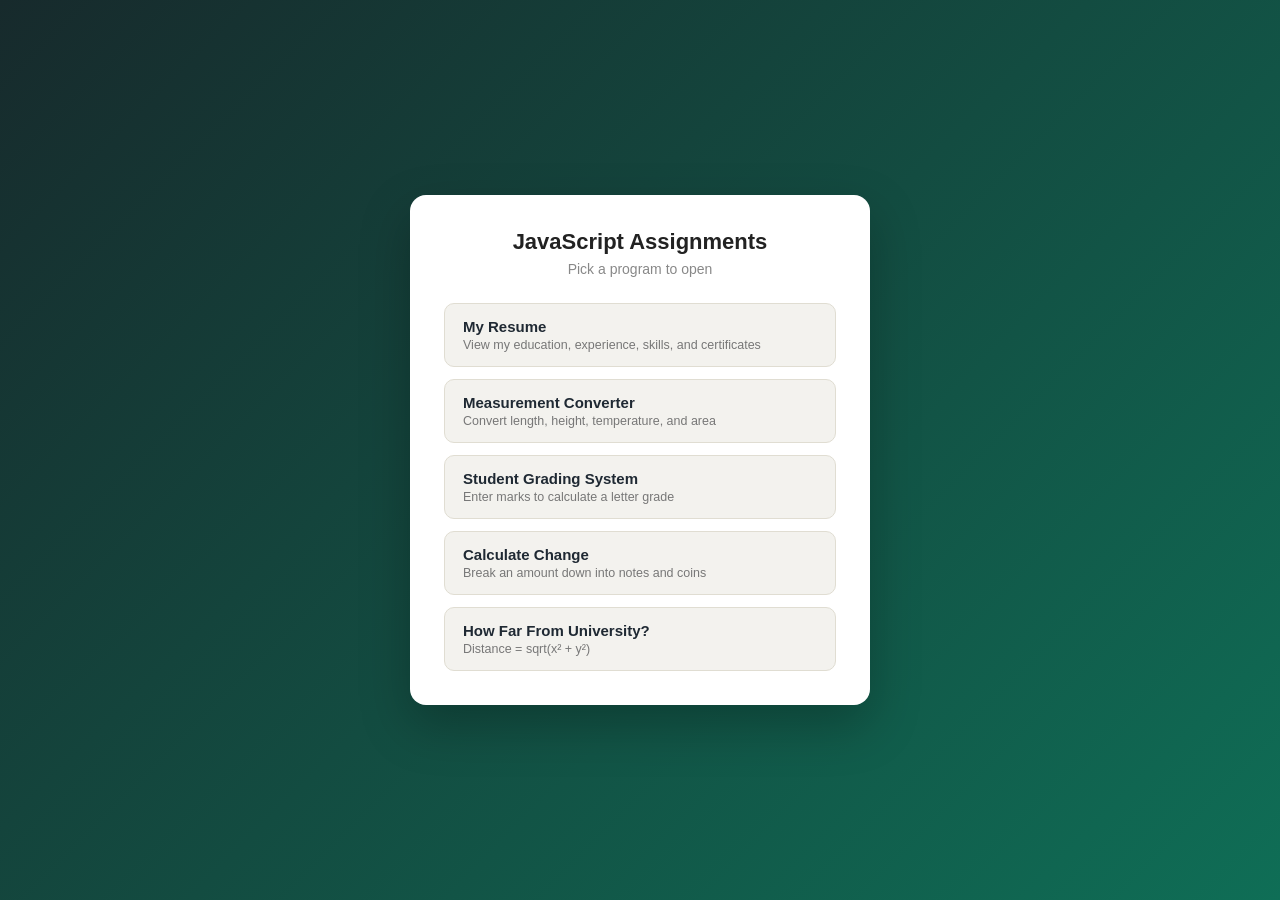
<file: index.html>
<!DOCTYPE html>
<html lang="en">
<head>
<meta charset="UTF-8">
<meta name="viewport" content="width=device-width, initial-scale=1.0">
<title>DTI 224 - JS Assignments</title>
<link rel="manifest" href="manifest.json">
<meta name="theme-color" content="#0f6e56">
<link rel="icon" href="icon/icon-192.png"> 
<meta name="apple-mobile-web-app-capable" content="yes">
<meta name="apple-mobile-web-app-status-bar-style" content="black-translucent">
<meta name="apple-mobile-web-app-title" content="JS Assignments">
<style>
  * { box-sizing: border-box; }
  body {
    margin: 0;
    min-height: 100vh;
    display: flex;
    align-items: center;
    justify-content: center;
    background: linear-gradient(135deg, #172a2c 0%, #0f6e56 100%);
    font-family: 'Segoe UI', Tahoma, Geneva, Verdana, sans-serif;
    padding: 2rem 1rem;
  }
  .card {
    background: #fff;
    width: 100%;
    max-width: 460px;
    border-radius: 16px;
    padding: 34px;
    box-shadow: 0 20px 50px rgba(0,0,0,0.25);
  }
  h1 {
    text-align: center;
    color: #222;
    font-size: 22px;
    margin: 0 0 6px;
  }
  p.subtitle {
    text-align: center;
    color: #888;
    font-size: 14px;
    margin: 0 0 26px;
  }
  .links {
    display: flex;
    flex-direction: column;
    gap: 12px;
  }
  .links a {
    display: block;
    text-decoration: none;
    padding: 14px 18px;
    border-radius: 10px;
    background: #f3f2ee;
    color: #1f2933;
    font-weight: 600;
    font-size: 15px;
    border: 1px solid #e0ddd2;
    transition: background 0.15s ease, transform 0.1s ease;
  }
  .links a:hover {
    background: #e4eeee;
    transform: translateY(-1px);
  }
  .links a span.desc {
    display: block;
    font-weight: 400;
    font-size: 12.5px;
    color: #777;
    margin-top: 3px;
  }
</style>
</head>
<body>

<div class="card">
  <h1>JavaScript Assignments</h1>
  <p class="subtitle">Pick a program to open</p>

  
  <div class="links">
    <a href="resume.html">
    My Resume
    <span class="desc">View my education, experience, skills, and certificates</span>
  </a>
    <a href="measurement_converter.html">
      Measurement Converter
      <span class="desc">Convert length, height, temperature, and area</span>
    </a>
    <a href="grading.html">
      Student Grading System
      <span class="desc">Enter marks to calculate a letter grade</span>
    </a>
    <a href="change.html">
      Calculate Change
      <span class="desc">Break an amount down into notes and coins</span>
    </a>
    <a href="distance-from-university.html">
      How Far From University?
      <span class="desc">Distance = sqrt(x&sup2; + y&sup2;)</span>
    </a>
  </div>
</div>

<script>
  if ("serviceWorker" in navigator) {
    window.addEventListener("load", function () {
      navigator.serviceWorker.register("sw.js").catch(function (err) {
        console.log("Service worker registration failed:", err);
      });
    });
  }
</script>

</body>
</html>
</file>
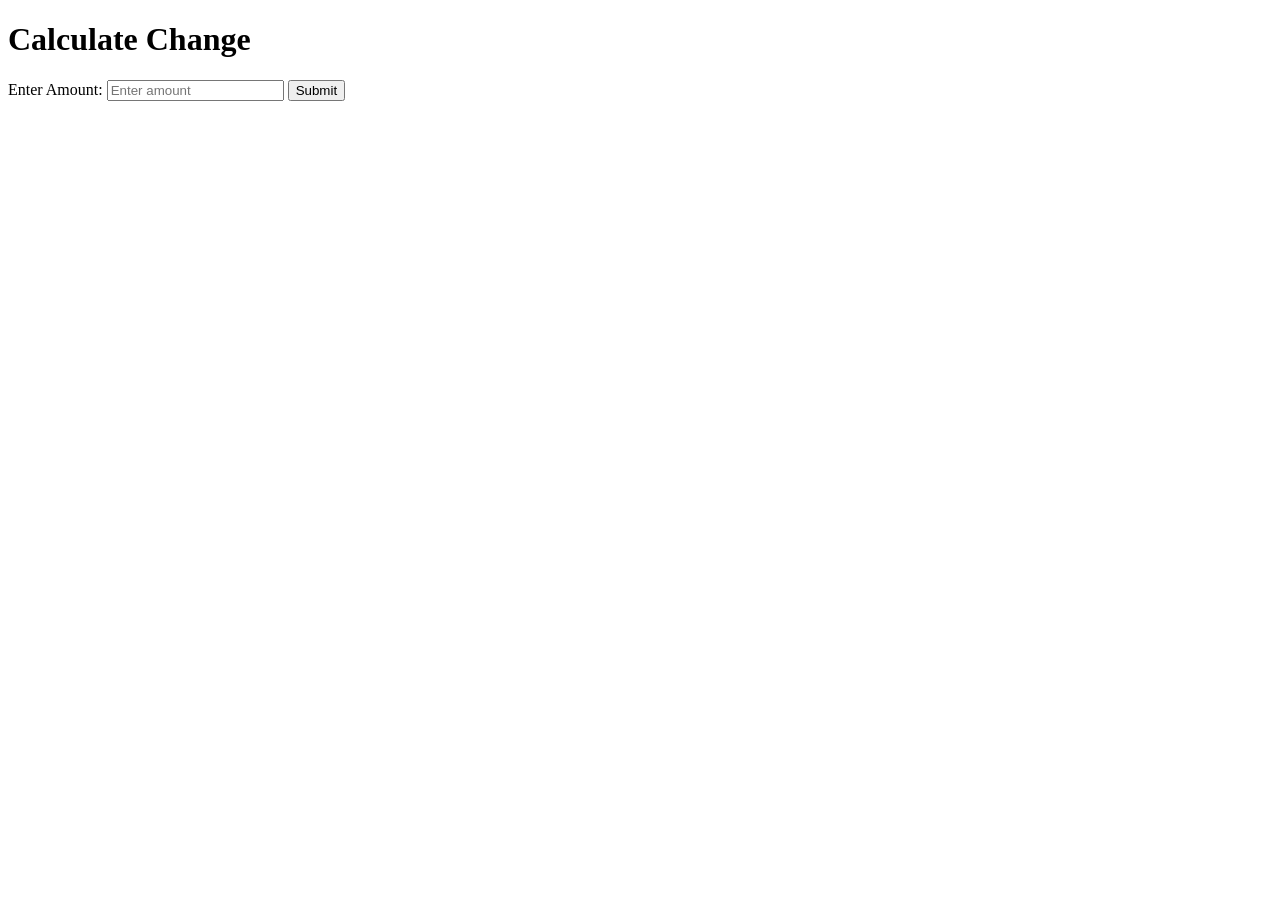
<file: change.html>
<!DOCTYPE html>
<html lang="en">
<head>
    <meta charset="UTF-8">
    <meta name="viewport" content="width=device-width, initial-scale=1.0">
    <title>Calculate Change</title>
    <link rel="manifest" href="manifest.json">
    <meta name="theme-color" content="#0f6e56">
    <link rel="icon" href="icon-192.png">
    <link rel="apple-touch-icon" href="icon-180.png">
</head>
<body>

    <h1>Calculate Change</h1>

    Enter Amount:
    <input type="number" id="amount" placeholder="Enter amount">
    <button onclick="calculate()">Submit</button>

    <br><br>

    <div id="result"></div>

    <script>
        function calculate() {

            let amount = parseInt(document.getElementById("amount").value);

            if (isNaN(amount) || amount < 0) {
                document.getElementById("result").innerHTML = "Please enter a valid amount.";
                return;
            }

            let money = [1000, 500, 100, 50, 20, 10, 5, 2, 1];

            let output = "";

            for (let i = 0; i < money.length; i++) {

                let count = Math.floor(amount / money[i]);

                if (count > 0) {
                    output += count + " of ฿" + money[i] + "<br>";
                }

                amount = amount % money[i];
            }

            document.getElementById("result").innerHTML = output;
        }
    </script>

<script>
  if ("serviceWorker" in navigator) {
    window.addEventListener("load", function () {
      navigator.serviceWorker.register("sw.js").catch(function () {});
    });
  }
</script>

</body>
</html>
</file>
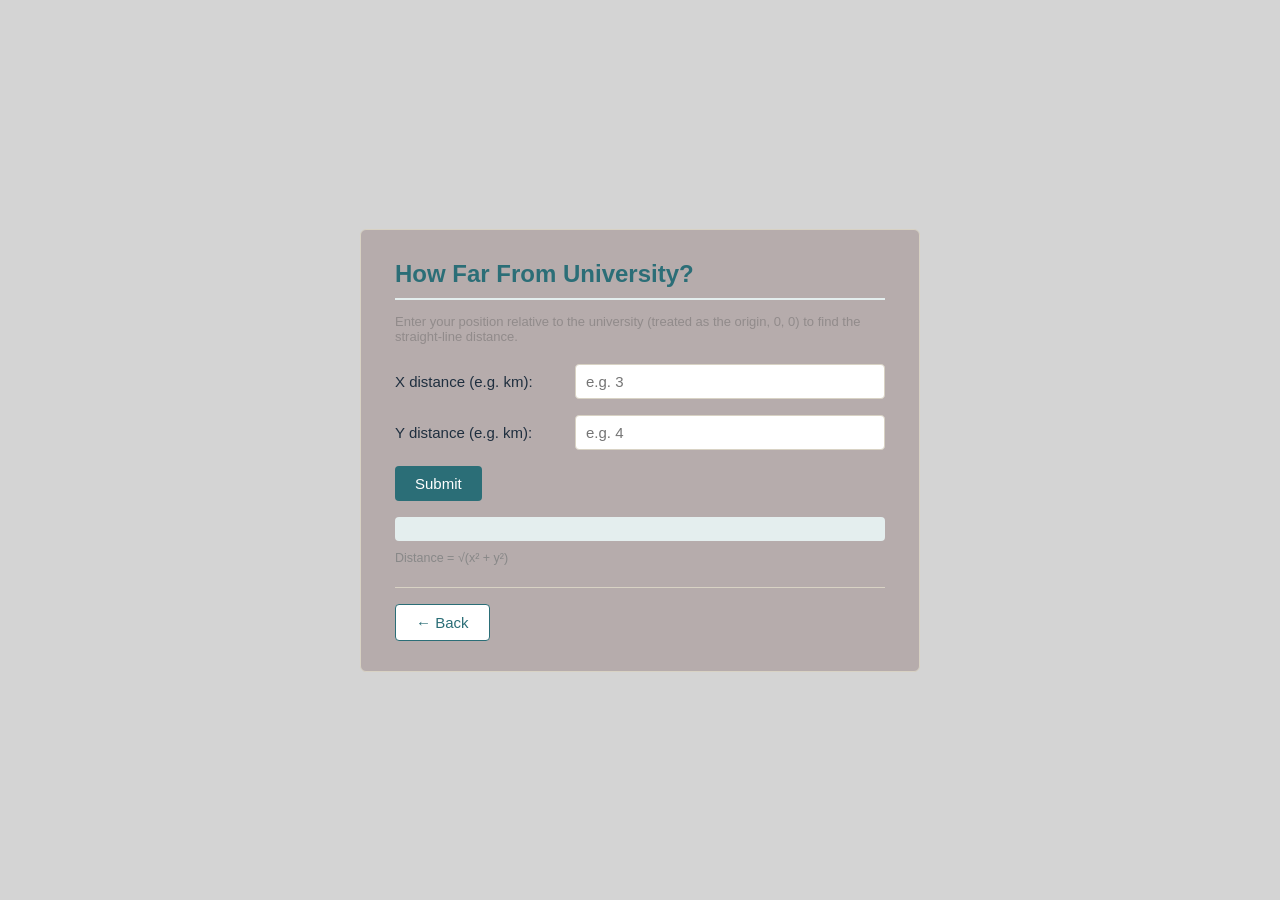
<file: distance-from-university.html>
<!DOCTYPE html>
<html lang="en">
<head>
<meta charset="UTF-8">
<meta name="viewport" content="width=device-width, initial-scale=1.0">
<title>How Far From University?</title>
<link rel="manifest" href="manifest.json">
<meta name="theme-color" content="#0f6e56">
<link rel="icon" href="icon-192.png">
<link rel="apple-touch-icon" href="icon-180.png">
<style>
  :root{
    --ink:#1f2f3f;
    --paper:#d4d4d4;
    --line:#d8d2c4;
    --accent:#2b6e77;
    --accent-soft:#e4eeee;
  }
  *{box-sizing:border-box;}
  body{
    margin:0;
    font-family:'Georgia','Times New Roman',serif;
    background:var(--paper);
    color:var(--ink);
    min-height:100vh;
    display:flex;
    align-items:center;
    justify-content:center;
    padding:40px 20px;
  }
  .panel{
    max-width:560px;
    width:100%;
    background:#b6acac;
    border:1px solid var(--line);
    border-radius:6px;
    padding:30px 34px;
  }
  h1{
    font-size:24px;
    font-weight:600;
    margin-top:0;
    margin-bottom:6px;
    font-family:Arial, sans-serif;
    color:var(--accent);
    border-bottom:2px solid var(--accent-soft);
    padding-bottom:10px;
  }
  p.subtitle{
    font-family:Arial, sans-serif;
    font-size:13px;
    color:#918b8b;
    margin:14px 0 20px;
  }
  .row{
    display:flex;
    flex-wrap:wrap;
    align-items:center;
    gap:10px;
    margin-bottom:16px;
    font-family:Arial, sans-serif;
    font-size:15px;
  }
  .row label{
    min-width:170px;
  }
  input[type="number"]{
    flex:1 1 140px;
    padding:8px 10px;
    border:1px solid var(--line);
    border-radius:4px;
    font-size:15px;
  }
  button{
    padding:9px 20px;
    background:var(--accent);
    color:#fff;
    border:none;
    border-radius:4px;
    font-size:15px;
    cursor:pointer;
    font-family:Arial, sans-serif;
  }
  button:hover{
    background:#215058;
  }
  .error-msg{
    color:#a32d2d;
    font-family:Arial, sans-serif;
    font-size:13px;
    margin-top:-8px;
    margin-bottom:14px;
    display:none;
  }
  .result{
    margin-top:6px;
    font-family:Arial, sans-serif;
    font-size:16px;
    background:var(--accent-soft);
    border-radius:4px;
    padding:12px 14px;
    min-height:20px;
  }
  .result b{
    color:var(--accent);
  }
  .formula{
    font-family:Arial, sans-serif;
    font-size:12.5px;
    color:#888;
    margin-top:10px;
  }
  .back-row{
    margin-top:22px;
    padding-top:16px;
    border-top:1px solid var(--line);
  }
  .back-btn{
    background:#fff;
    color:var(--accent);
    border:1px solid var(--accent);
  }
  .back-btn:hover{
    background:var(--accent-soft);
  }
</style>
</head>
<body>

<div class="panel">
  <h1>How Far From University?</h1>
  <p class="subtitle">Enter your position relative to the university (treated as the origin, 0, 0) to find the straight-line distance.</p>

  <div class="row">
    <label for="xValue">X distance (e.g. km):</label>
    <input type="number" id="xValue" placeholder="e.g. 3" step="any">
  </div>

  <div class="row">
    <label for="yValue">Y distance (e.g. km):</label>
    <input type="number" id="yValue" placeholder="e.g. 4" step="any">
  </div>

  <div class="error-msg" id="errorMsg"></div>

  <div class="row">
    <button onclick="calculateDistance()">Submit</button>
  </div>

  <div class="result" id="result"></div>
  <div class="formula">Distance = &radic;(x&sup2; + y&sup2;)</div>

  <div class="back-row">
    <button class="back-btn" onclick="window.location.href='index.html'">&larr; Back</button>
  </div>
</div>

<script>
function calculateDistance() {
  var xInput = document.getElementById("xValue").value;
  var yInput = document.getElementById("yValue").value;
  var resultBox = document.getElementById("result");
  var errorBox = document.getElementById("errorMsg");

  // --- Validation ---
  errorBox.style.display = "none";
  errorBox.innerHTML = "";
  resultBox.innerHTML = "";

  if (xInput.trim() === "" || yInput.trim() === "") {
    errorBox.innerHTML = "Please enter both an X and a Y value.";
    errorBox.style.display = "block";
    return;
  }

  var x = parseFloat(xInput);
  var y = parseFloat(yInput);

  if (isNaN(x) || isNaN(y)) {
    errorBox.innerHTML = "X and Y must be numbers.";
    errorBox.style.display = "block";
    return;
  }

  var distance = Math.sqrt(x * x + y * y);

  resultBox.innerHTML =
    "Distance from University = <b>" + distance.toFixed(2) + "</b>";
}

// allow pressing Enter in either field to submit
document.getElementById("xValue").addEventListener("keyup", function (e) {
  if (e.key === "Enter") calculateDistance();
});
document.getElementById("yValue").addEventListener("keyup", function (e) {
  if (e.key === "Enter") calculateDistance();
});
</script>

<script>
  if ("serviceWorker" in navigator) {
    window.addEventListener("load", function () {
      navigator.serviceWorker.register("sw.js").catch(function () {});
    });
  }
</script>

</body>
</html>
</file>
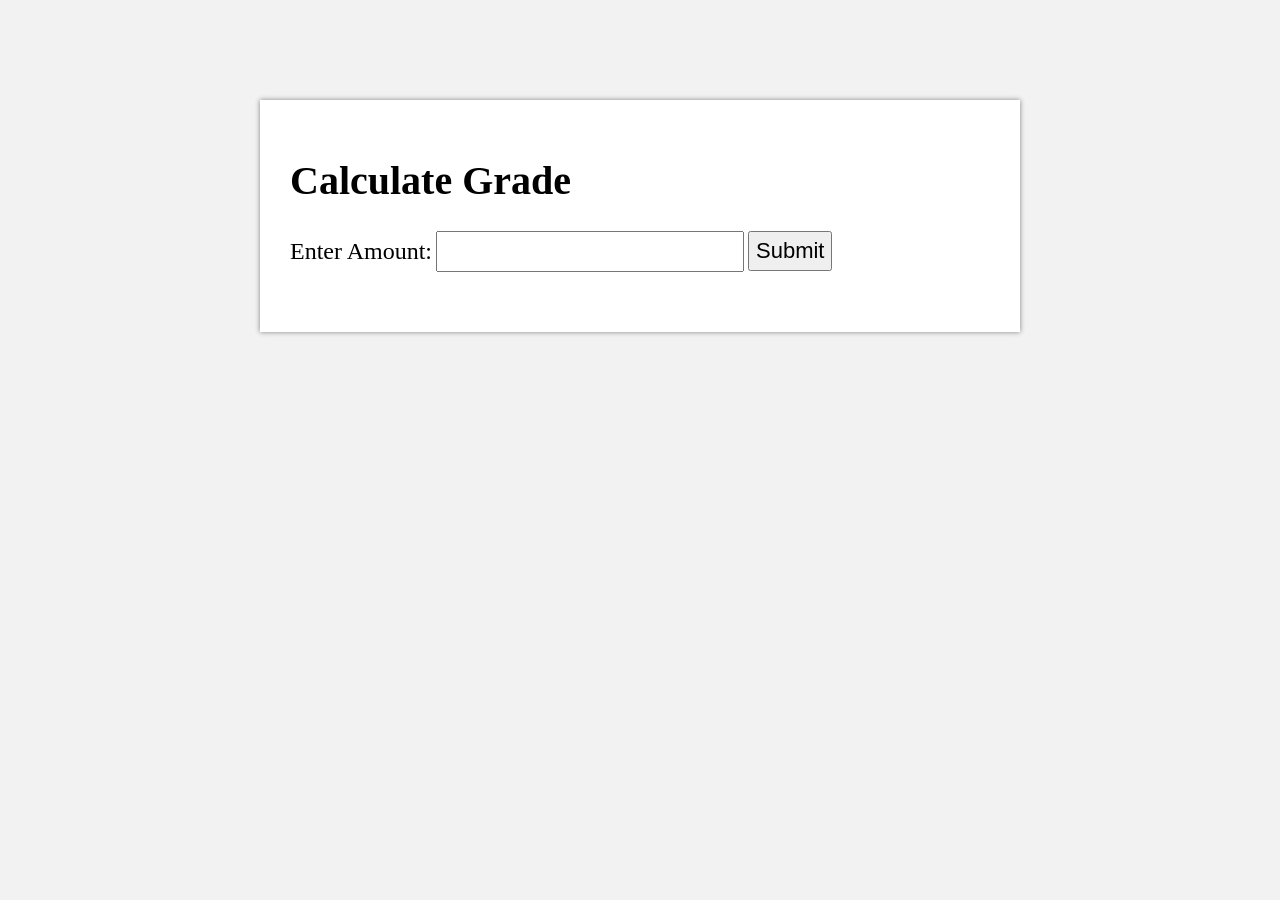
<file: grading.html>
<!DOCTYPE html>
<html lang="en">
<head>
    <meta charset="UTF-8">
    <meta name="viewport" content="width=device-width, initial-scale=1.0">
    <title>Calculate Grade</title>
    <link rel="manifest" href="manifest.json">
    <meta name="theme-color" content="#0f6e56">
    <link rel="icon" href="icon-192.png">
    <link rel="apple-touch-icon" href="icon-180.png">

    <style>
        body{
            background-color:#f2f2f2;
            font-family:"Times New Roman", serif;
        }

        .container{
            width:700px;
            margin:100px auto;
            background:white;
            padding:30px;
            box-shadow:0px 0px 5px gray;
        }

        h1{
            font-size:40px;
        }

        label{
            font-size:24px;
        }

        input{
            width:300px;
            height:35px;
            font-size:22px;
        }

        button{
            height:40px;
            font-size:22px;
        }

        #result{
            margin-top:30px;
            font-size:28px;
        }
    </style>

    <script>
        function calculateGrade(){

            var score = Number(document.getElementById("score").value);
            var grade = "";

            if(score >= 80 && score <= 100){
                grade = "A";
            }
            else if(score >= 70){
                grade = "B";
            }
            else if(score >= 60){
                grade = "C";
            }
            else if(score >= 50){
                grade = "D";
            }
            else{
                grade = "F";
            }

            document.getElementById("result").innerHTML =
                "You got an " + grade;
        }
    </script>

</head>

<body>

<div class="container">

    <h1>Calculate Grade</h1>

    <label>Enter Amount:</label>

    <input type="number" id="score">

    <button onclick="calculateGrade()">Submit</button>

    <p id="result"></p>

</div>

<script>
  if ("serviceWorker" in navigator) {
    window.addEventListener("load", function () {
      navigator.serviceWorker.register("sw.js").catch(function () {});
    });
  }
</script>

</body>
</html>
</file>
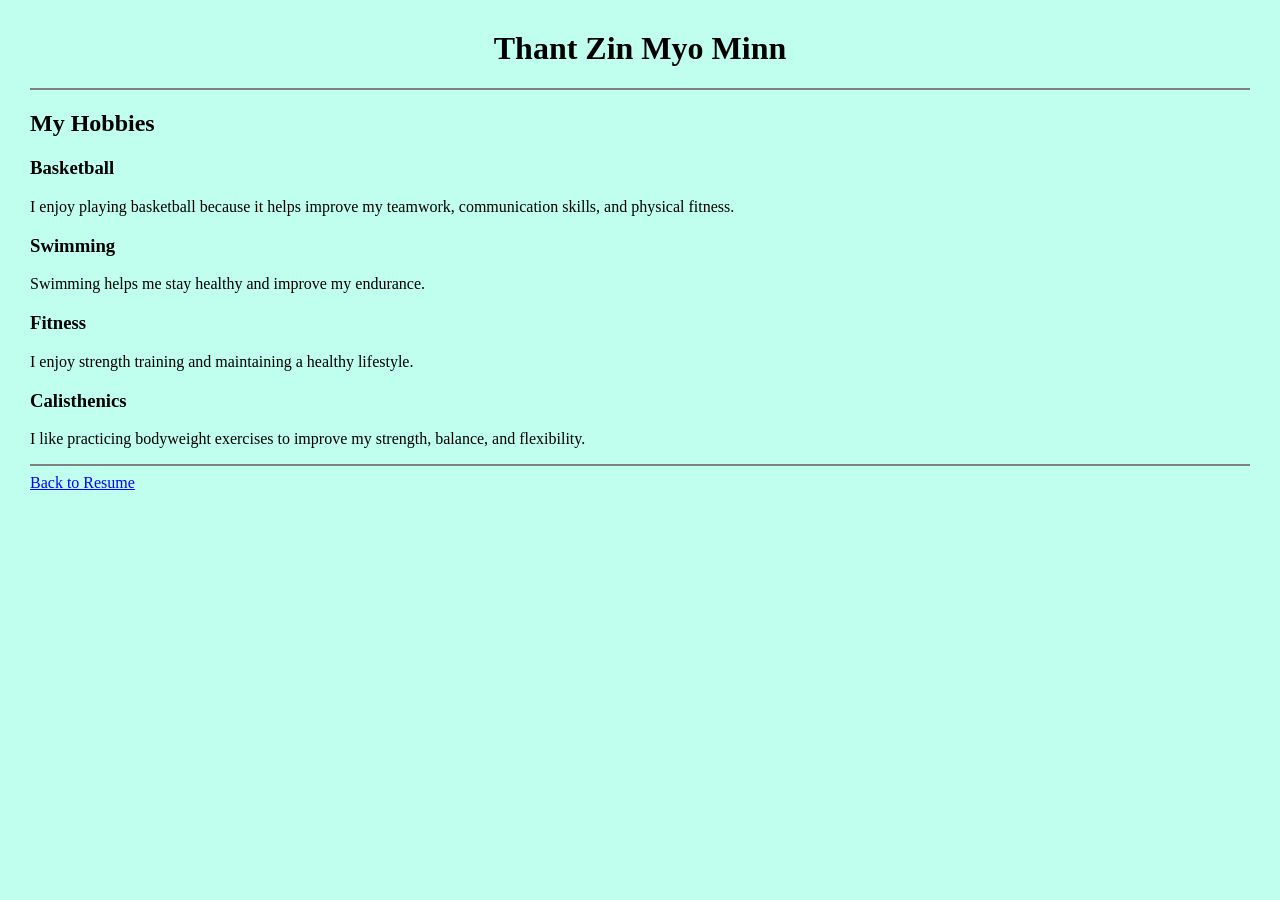
<file: hobby.html>
<!DOCTYPE html>
<html>

<head>
    <meta charset="UTF-8">
    <meta name="viewport" content="width=device-width, initial-scale=1.0">
    <title>Thant Zin - Hobby</title>
    <link rel="stylesheet" href="style.css">
    <link rel="manifest" href="manifest.json">
    <meta name="theme-color" content="#0f6e56">
    <link rel="icon" href="icon-192.png">
    <link rel="apple-touch-icon" href="icon-180.png">
</head>

<body bgcolor="Coffee">

<h1>Thant Zin Myo Minn</h1>

<hr>

<h2>My Hobbies</h2>

<h3>Basketball</h3>
<p>
I enjoy playing basketball because it helps improve my teamwork,
communication skills, and physical fitness.
</p>

<h3>Swimming</h3>
<p>
Swimming helps me stay healthy and improve my endurance.
</p>

<h3>Fitness</h3>
<p>
I enjoy strength training and maintaining a healthy lifestyle.
</p>

<h3>Calisthenics</h3>
<p>
I like practicing bodyweight exercises to improve my strength,
balance, and flexibility.
</p>

<hr>

<a href="resume.html">Back to Resume</a>

<script>
  if ("serviceWorker" in navigator) {
    window.addEventListener("load", function () {
      navigator.serviceWorker.register("sw.js").catch(function () {});
    });
  }
</script>

</body>

</html>
</file>
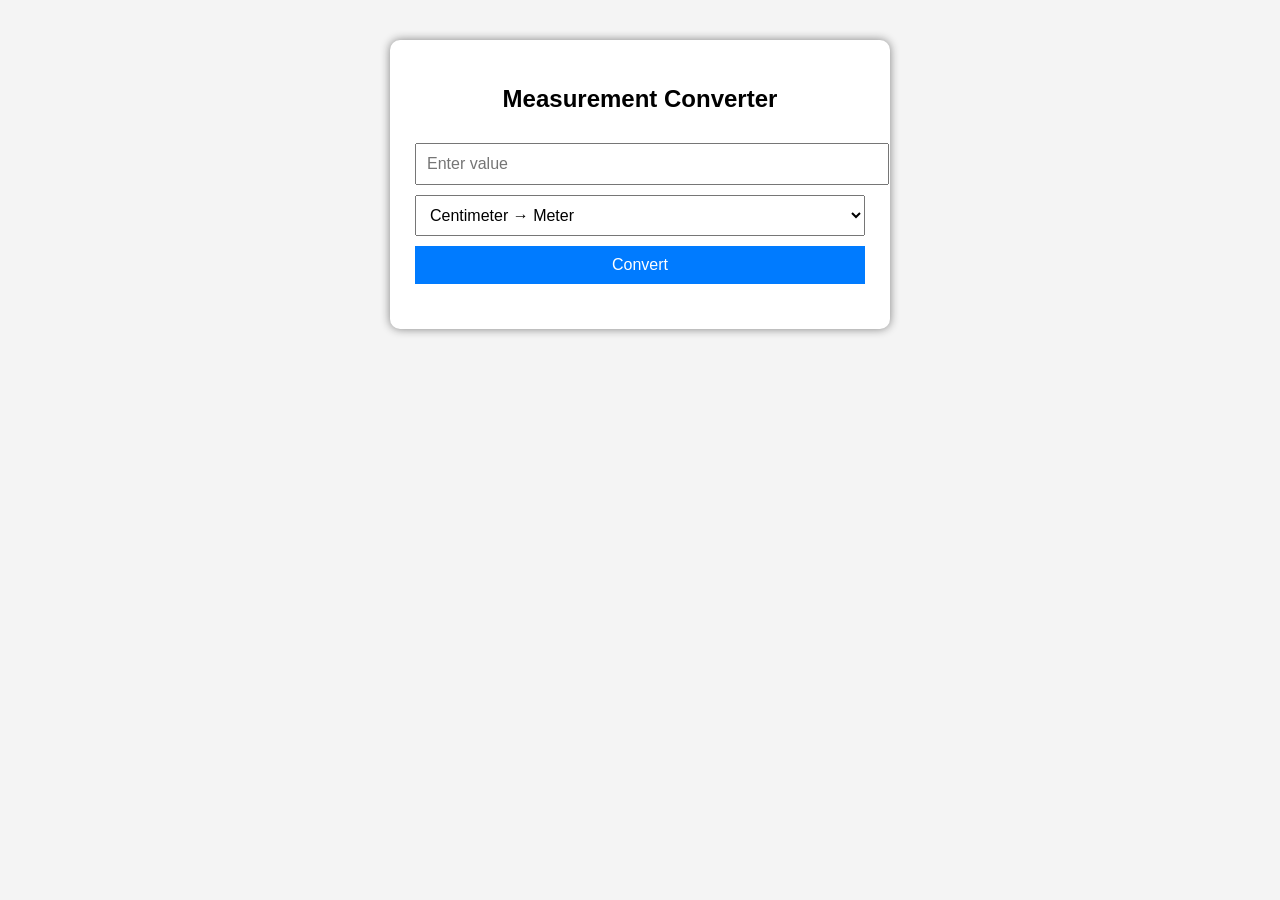
<file: measurement_converter.html>
<!DOCTYPE html>
<html lang="en">
<head>
    <meta charset="UTF-8">
    <meta name="viewport" content="width=device-width, initial-scale=1.0">
    <title>Measurement Converter</title>
    <link rel="manifest" href="manifest.json">
    <meta name="theme-color" content="#0f6e56">
    <link rel="icon" href="icon-192.png">
    <link rel="apple-touch-icon" href="icon-180.png">

    <style>
        body{
            font-family: Arial, sans-serif;
            background:#f4f4f4;
            margin:40px;
        }

        .container{
            width:450px;
            margin:auto;
            background:white;
            padding:25px;
            border-radius:10px;
            box-shadow:0 0 10px gray;
        }

        h2{
            text-align:center;
        }

        input, select, button{
            width:100%;
            padding:10px;
            margin-top:10px;
            font-size:16px;
        }

        button{
            background:#007BFF;
            color:white;
            border:none;
            cursor:pointer;
        }

        button:hover{
            background:#0056b3;
        }

        #result{
            margin-top:20px;
            font-size:20px;
            font-weight:bold;
            color:green;
            text-align:center;
        }
    </style>
</head>

<body>

<div class="container">

<h2>Measurement Converter</h2>

<input type="number" id="value" placeholder="Enter value">

<select id="type">
    <option value="cmToM">Centimeter → Meter</option>
    <option value="mToCm">Meter → Centimeter</option>
    <option value="kmToM">Kilometer → Meter</option>
    <option value="mToKm">Meter → Kilometer</option>
    <option value="cToF">Celsius → Fahrenheit</option>
    <option value="fToC">Fahrenheit → Celsius</option>
    <option value="sqmToSqft">Square Meter → Square Feet</option>
    <option value="sqftToSqm">Square Feet → Square Meter</option>
</select>

<button onclick="convert()">Convert</button>

<p id="result"></p>

</div>

<script>

function convert(){

    let value = parseFloat(document.getElementById("value").value);
    let type = document.getElementById("type").value;
    let answer = 0;

    if(isNaN(value)){
        document.getElementById("result").innerHTML = "Please enter a number.";
        return;
    }

    switch(type){

        case "cmToM":
            answer = value / 100;
            document.getElementById("result").innerHTML =
            value + " cm = " + answer + " m";
            break;

        case "mToCm":
            answer = value * 100;
            document.getElementById("result").innerHTML =
            value + " m = " + answer + " cm";
            break;

        case "kmToM":
            answer = value * 1000;
            document.getElementById("result").innerHTML =
            value + " km = " + answer + " m";
            break;

        case "mToKm":
            answer = value / 1000;
            document.getElementById("result").innerHTML =
            value + " m = " + answer + " km";
            break;

        case "cToF":
            answer = (value * 9/5) + 32;
            document.getElementById("result").innerHTML =
            value + " °C = " + answer.toFixed(2) + " °F";
            break;

        case "fToC":
            answer = (value - 32) * 5/9;
            document.getElementById("result").innerHTML =
            value + " °F = " + answer.toFixed(2) + " °C";
            break;

        case "sqmToSqft":
            answer = value * 10.7639;
            document.getElementById("result").innerHTML =
            value + " m² = " + answer.toFixed(2) + " ft²";
            break;

        case "sqftToSqm":
            answer = value / 10.7639;
            document.getElementById("result").innerHTML =
            value + " ft² = " + answer.toFixed(2) + " m²";
            break;
    }

}

</script>

<script>
  if ("serviceWorker" in navigator) {
    window.addEventListener("load", function () {
      navigator.serviceWorker.register("sw.js").catch(function () {});
    });
  }
</script>

</body>
</html>
</file>
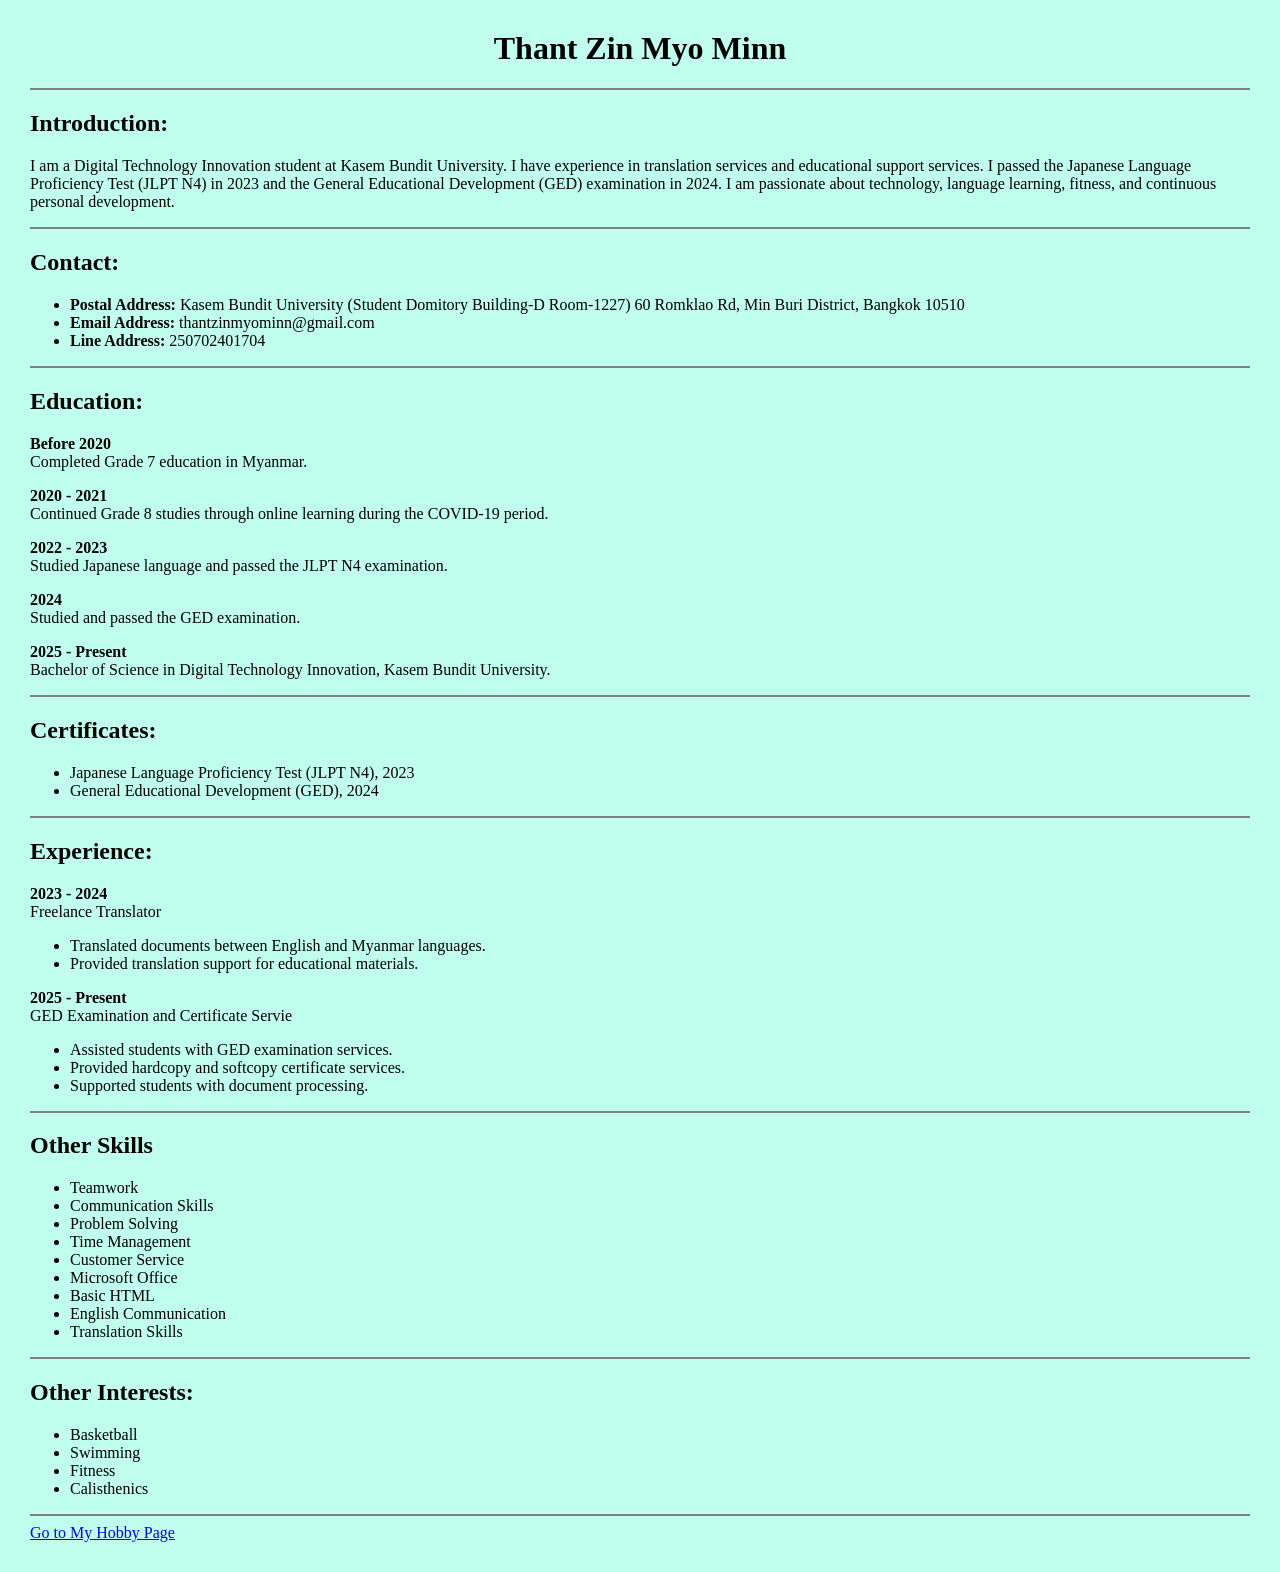
<file: resume.html>
<!DOCTYPE html>
<html lang="en">
<head>
    <meta charset="UTF-8">
    <meta name="viewport" content="width=device-width, initial-scale=1.0">
    <title>Thant Zin - Resume</title>
    <link rel="stylesheet" href="style.css">
    <link rel="manifest" href="manifest.json">
    <meta name="theme-color" content="#0f6e56">
    <link rel="icon" href="icon-192.png">
    <link rel="apple-touch-icon" href="icon-180.png">
</head>
<body bgcolor="Coffee">
    <h1 align="center">Thant Zin Myo Minn</h1>
    <hr>
    <h2>Introduction:</h2>
    <p>I am a Digital Technology Innovation student at Kasem Bundit University. 
    I have experience in translation services and educational support services. 
    I passed the Japanese Language Proficiency Test (JLPT N4) in 2023 and the General Educational Development (GED) examination in 2024. 
    I am passionate about technology, language learning, fitness, and continuous personal development.</p>
    <hr>
    <h2>Contact:</h2>
    <ul>
        <li><strong>Postal Address:</strong> Kasem Bundit University (Student Domitory Building-D Room-1227) 60 Romklao Rd, Min Buri District, Bangkok 10510</li>
        <li><strong>Email Address:</strong> thantzinmyominn@gmail.com</li>
        <li><strong>Line Address:</strong> 250702401704</li>
    </ul>
    <hr>
    <h2>Education:</h2>
    <p>
        <strong>Before 2020</strong><br>
        Completed Grade 7 education in Myanmar.
    </p>
    <p>
        <strong>2020 - 2021</strong><br>
        Continued Grade 8 studies through online learning during the COVID-19 period.
    </p>
    <p>
        <strong>2022 - 2023</strong><br>
        Studied Japanese language and passed the JLPT N4 examination.
    </p>
    <p>
        <strong>2024</strong><br>
        Studied and passed the GED examination.
    </p>
    <p>
        <strong>2025 - Present</strong><br>
        Bachelor of Science in Digital Technology Innovation,
    Kasem Bundit University.
    </p>
    <hr>
      <h2>Certificates:</h2>
    <ul>
        <li>Japanese Language Proficiency Test (JLPT N4), 2023</li>
        <li>General Educational Development (GED), 2024</li>
    </ul>
    <hr>
    <h2>Experience:</h2>
    <p>
        <strong>2023 - 2024</strong><br>
        Freelance Translator
    </p>
    <ul>
        <li>Translated documents between English and Myanmar languages.</li>
        <li>Provided translation support for educational materials.</li>
    </ul>
    <p>
        <strong>2025 - Present</strong><br>
        GED Examination and Certificate Servie
    </p>
    <ul>
        <li>Assisted students with GED examination services.</li>
        <li>Provided hardcopy and softcopy certificate services.</li>
        <li>Supported students with document processing.</li>
    </ul>
    <hr>
    <h2>Other Skills</h2>
    <ul>
        <li>Teamwork</li>
        <li>Communication Skills</li>
        <li>Problem Solving</li>
        <li>Time Management</li>
        <li>Customer Service</li>
        <li>Microsoft Office</li>
        <li>Basic HTML</li>
        <li>English Communication</li>
        <li>Translation Skills</li>
    </ul>
    <hr>
    <h2>Other Interests:</h2>
    <ul>
        <li>Basketball</li>
        <li>Swimming</li>
        <li>Fitness</li>
        <li>Calisthenics</li>
    </ul>

<hr>

<a href="hobby.html">Go to My Hobby Page</a>

<script>
  if ("serviceWorker" in navigator) {
    window.addEventListener("load", function () {
      navigator.serviceWorker.register("sw.js").catch(function () {});
    });
  }
</script>

</body>
</html>
</file>
<file: style.css>
body{
    background-color: mistyblue;
    font-family: "Times New Roman", serif;
    margin: 30px;
}

h1{
    text-align: center;
}

h2{
    color: black;
}

hr{
    border: 1px solid gray;
}

a{
    color: blue;
}
</file>
